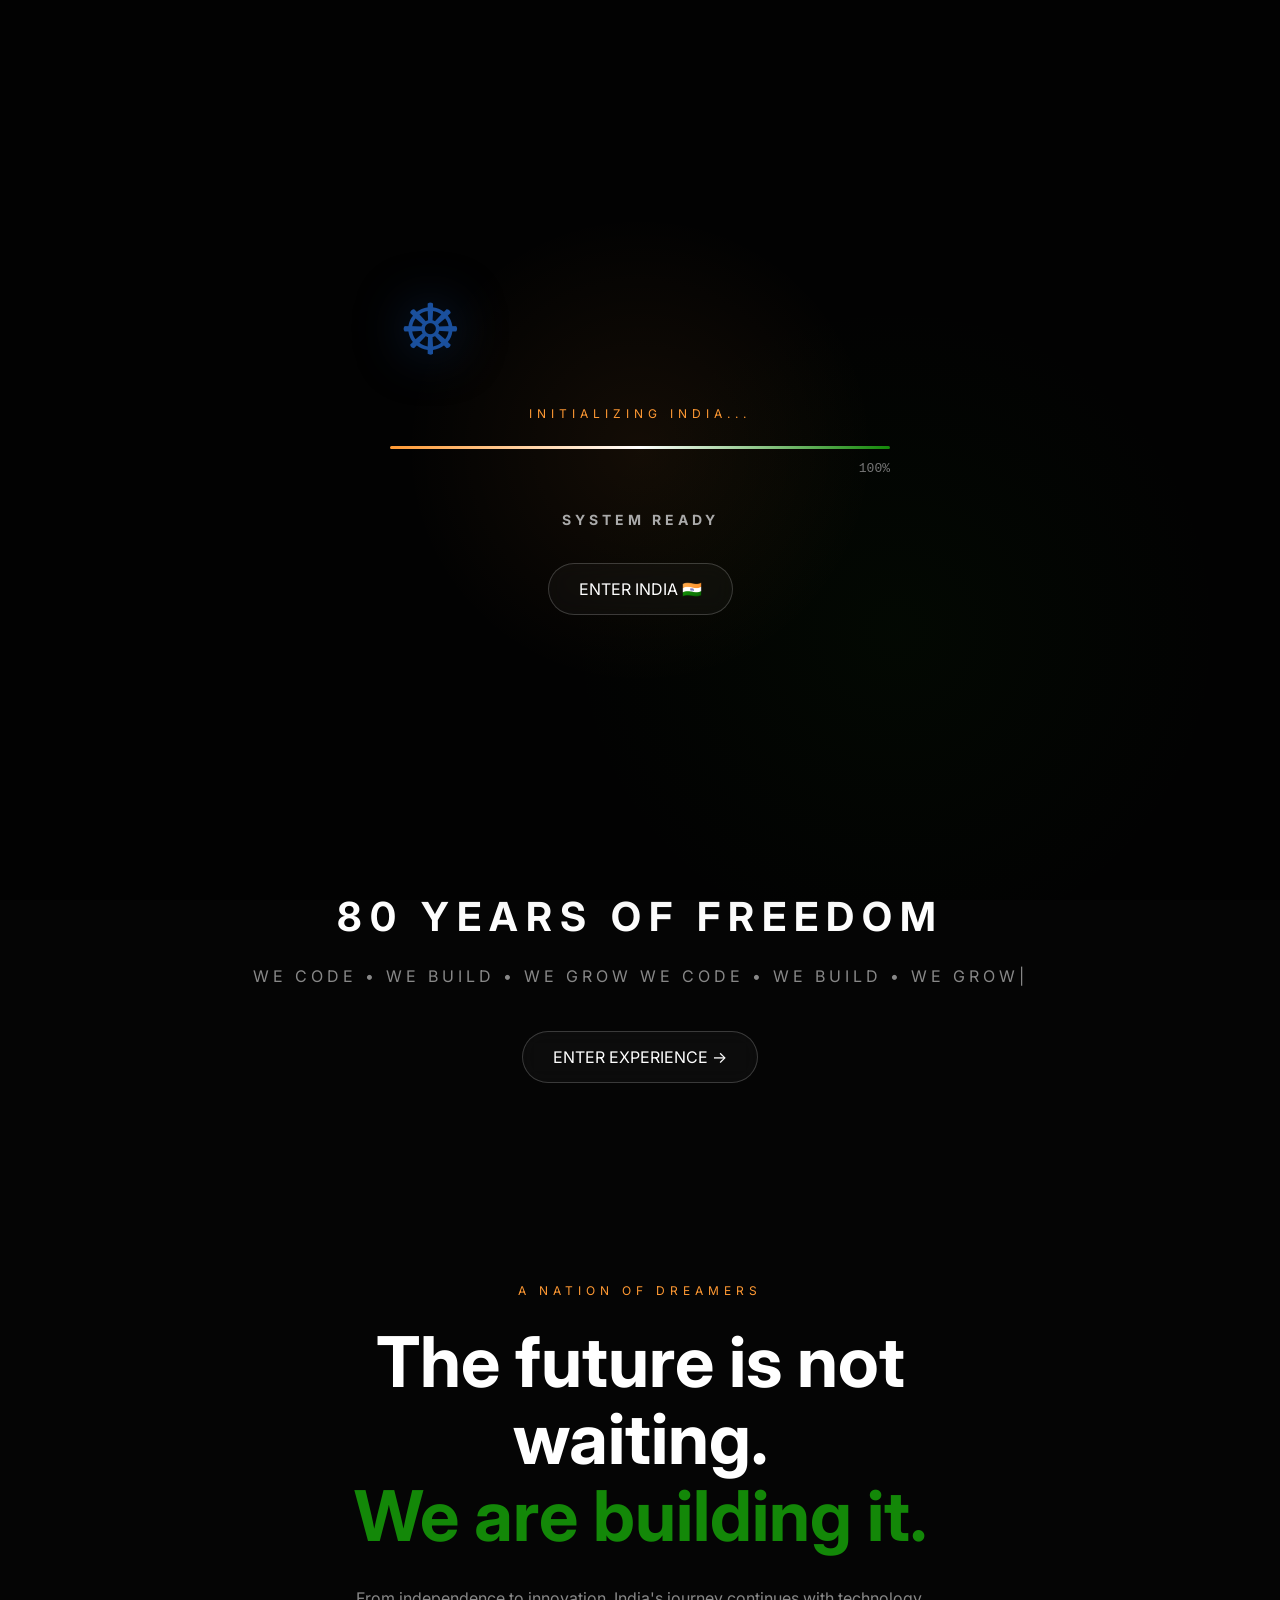
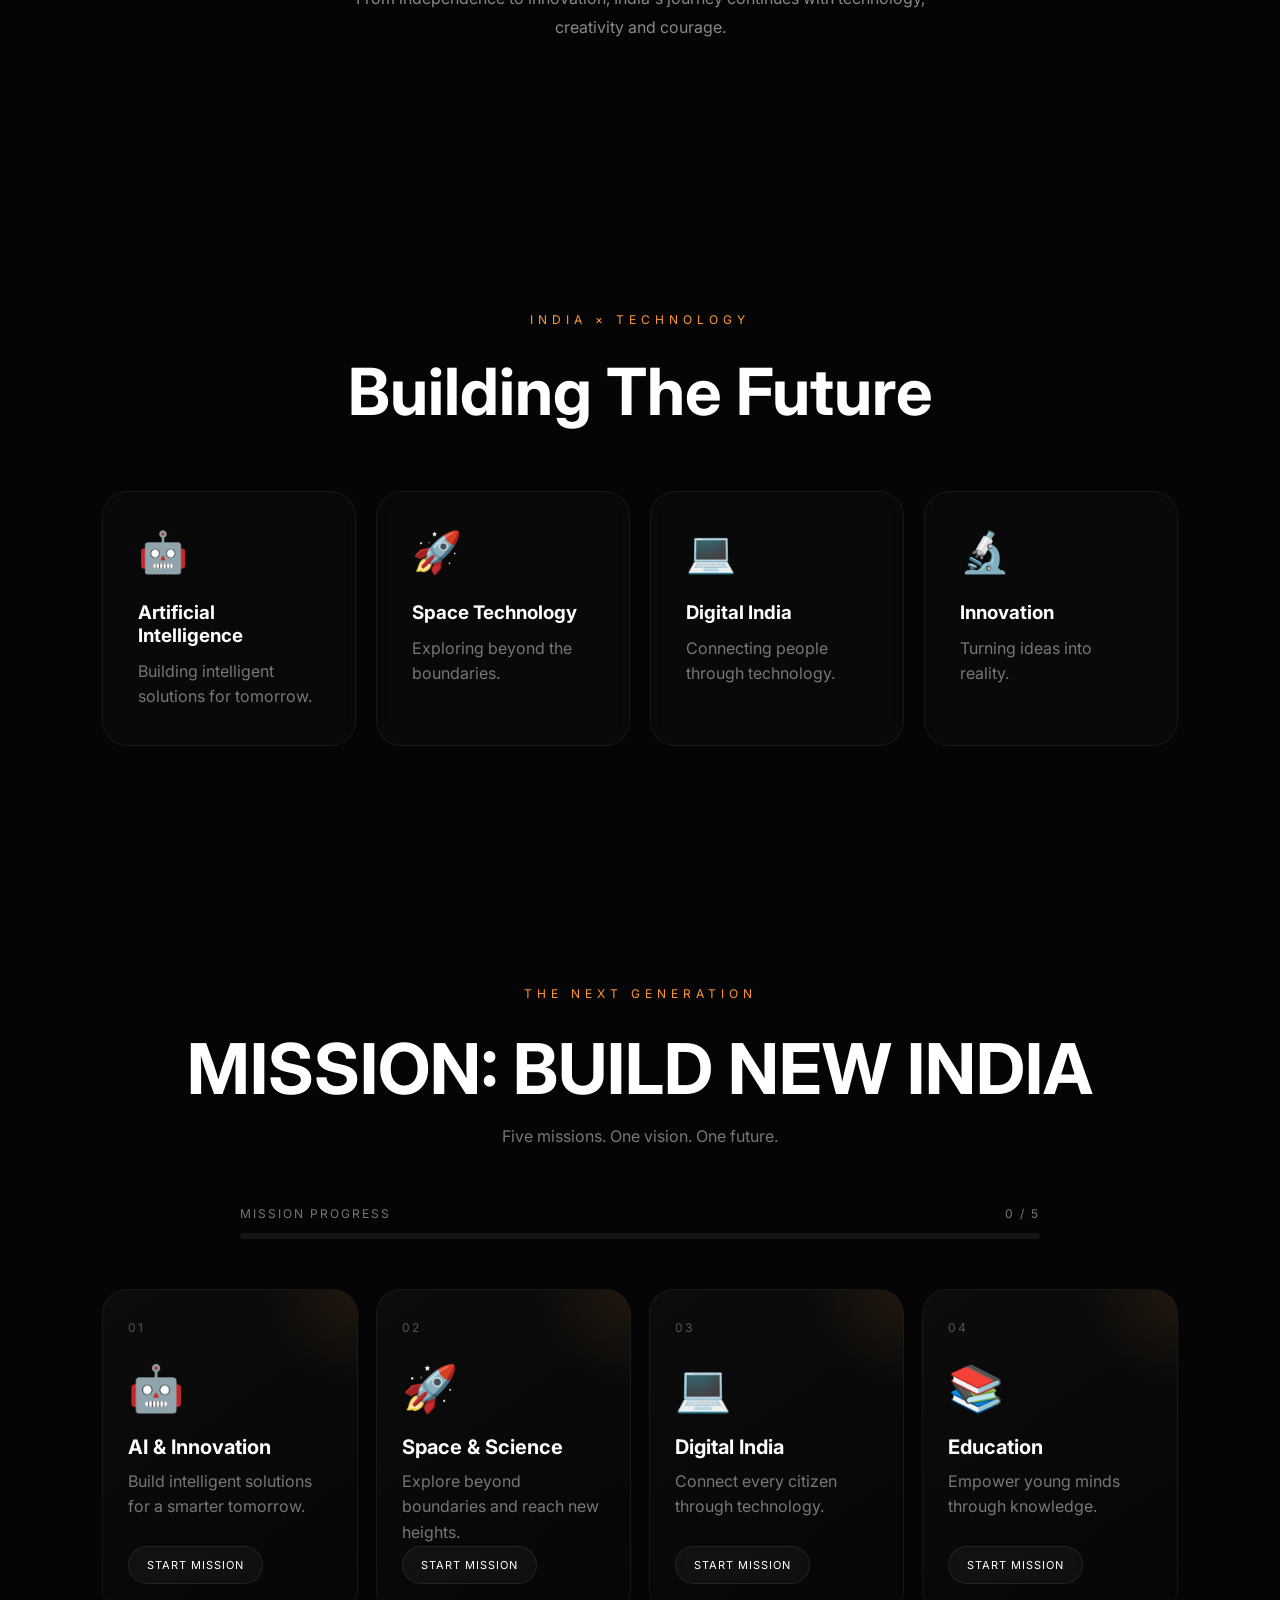
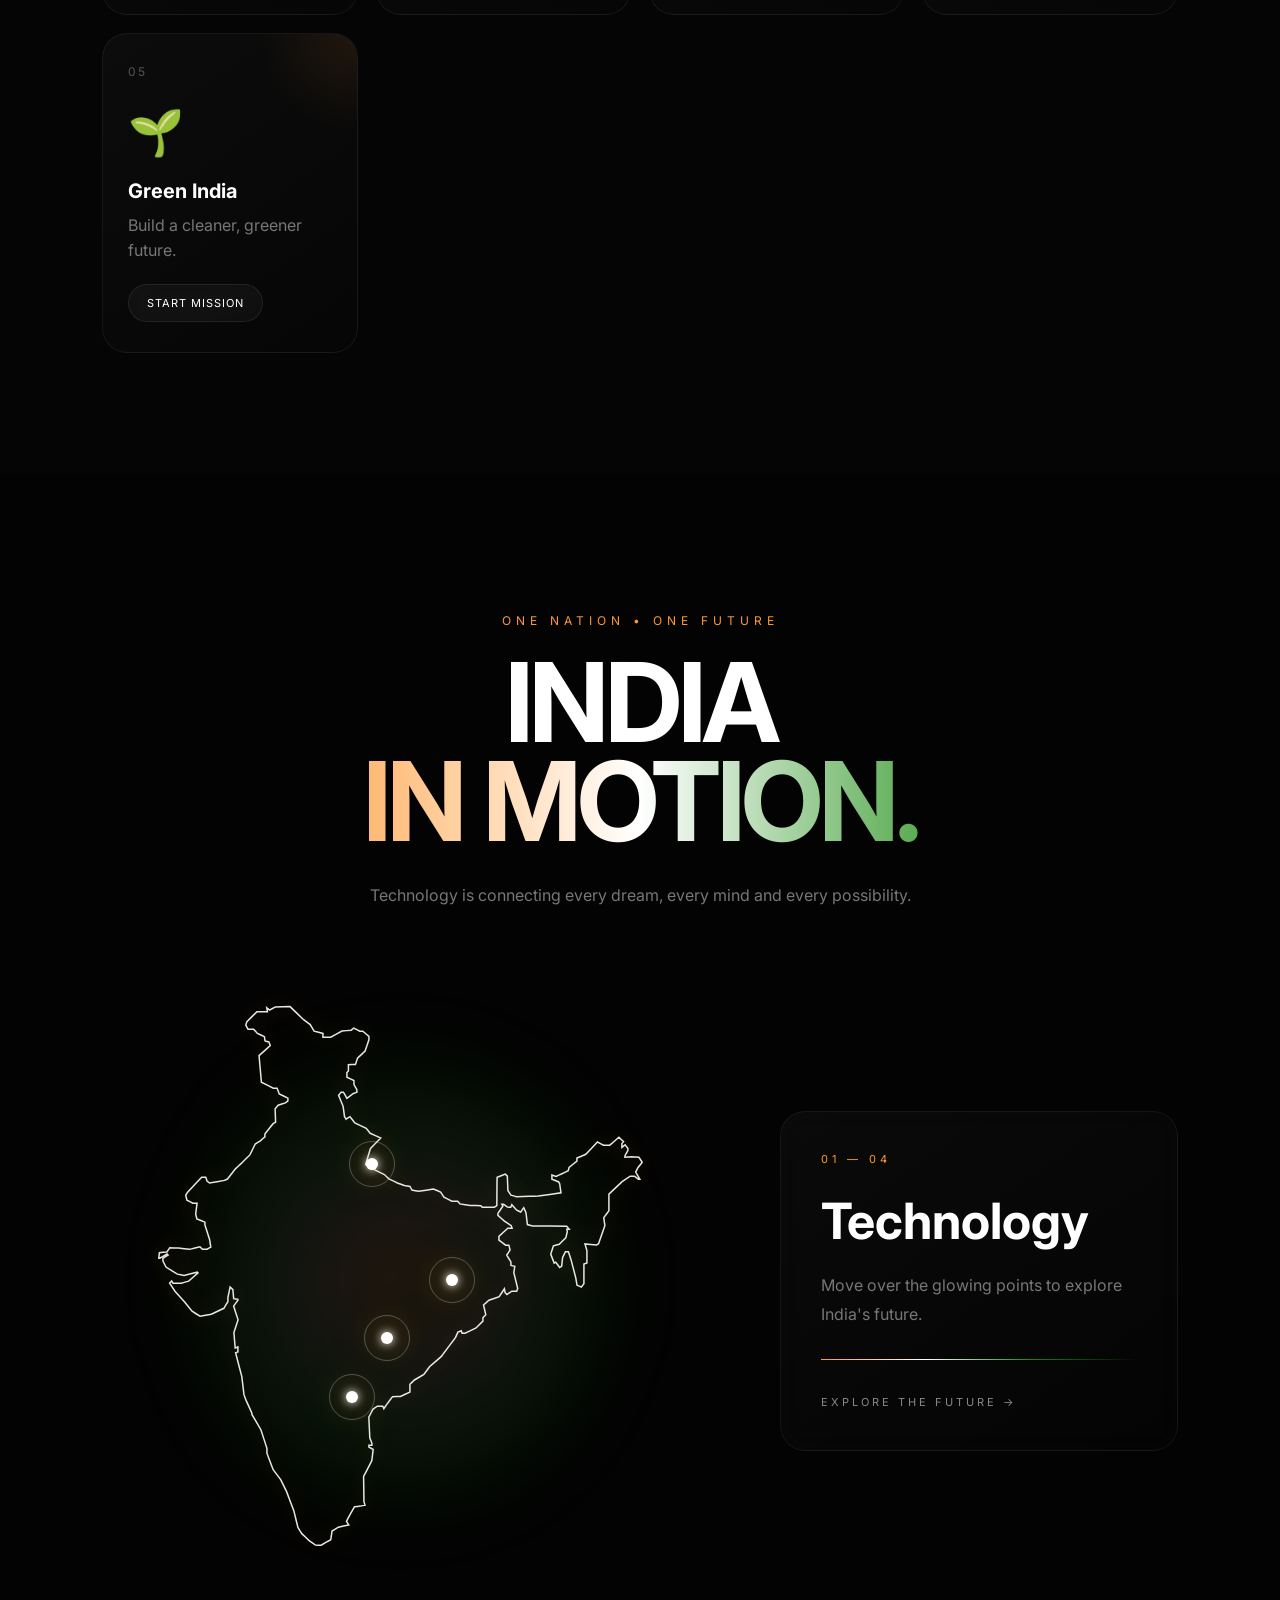
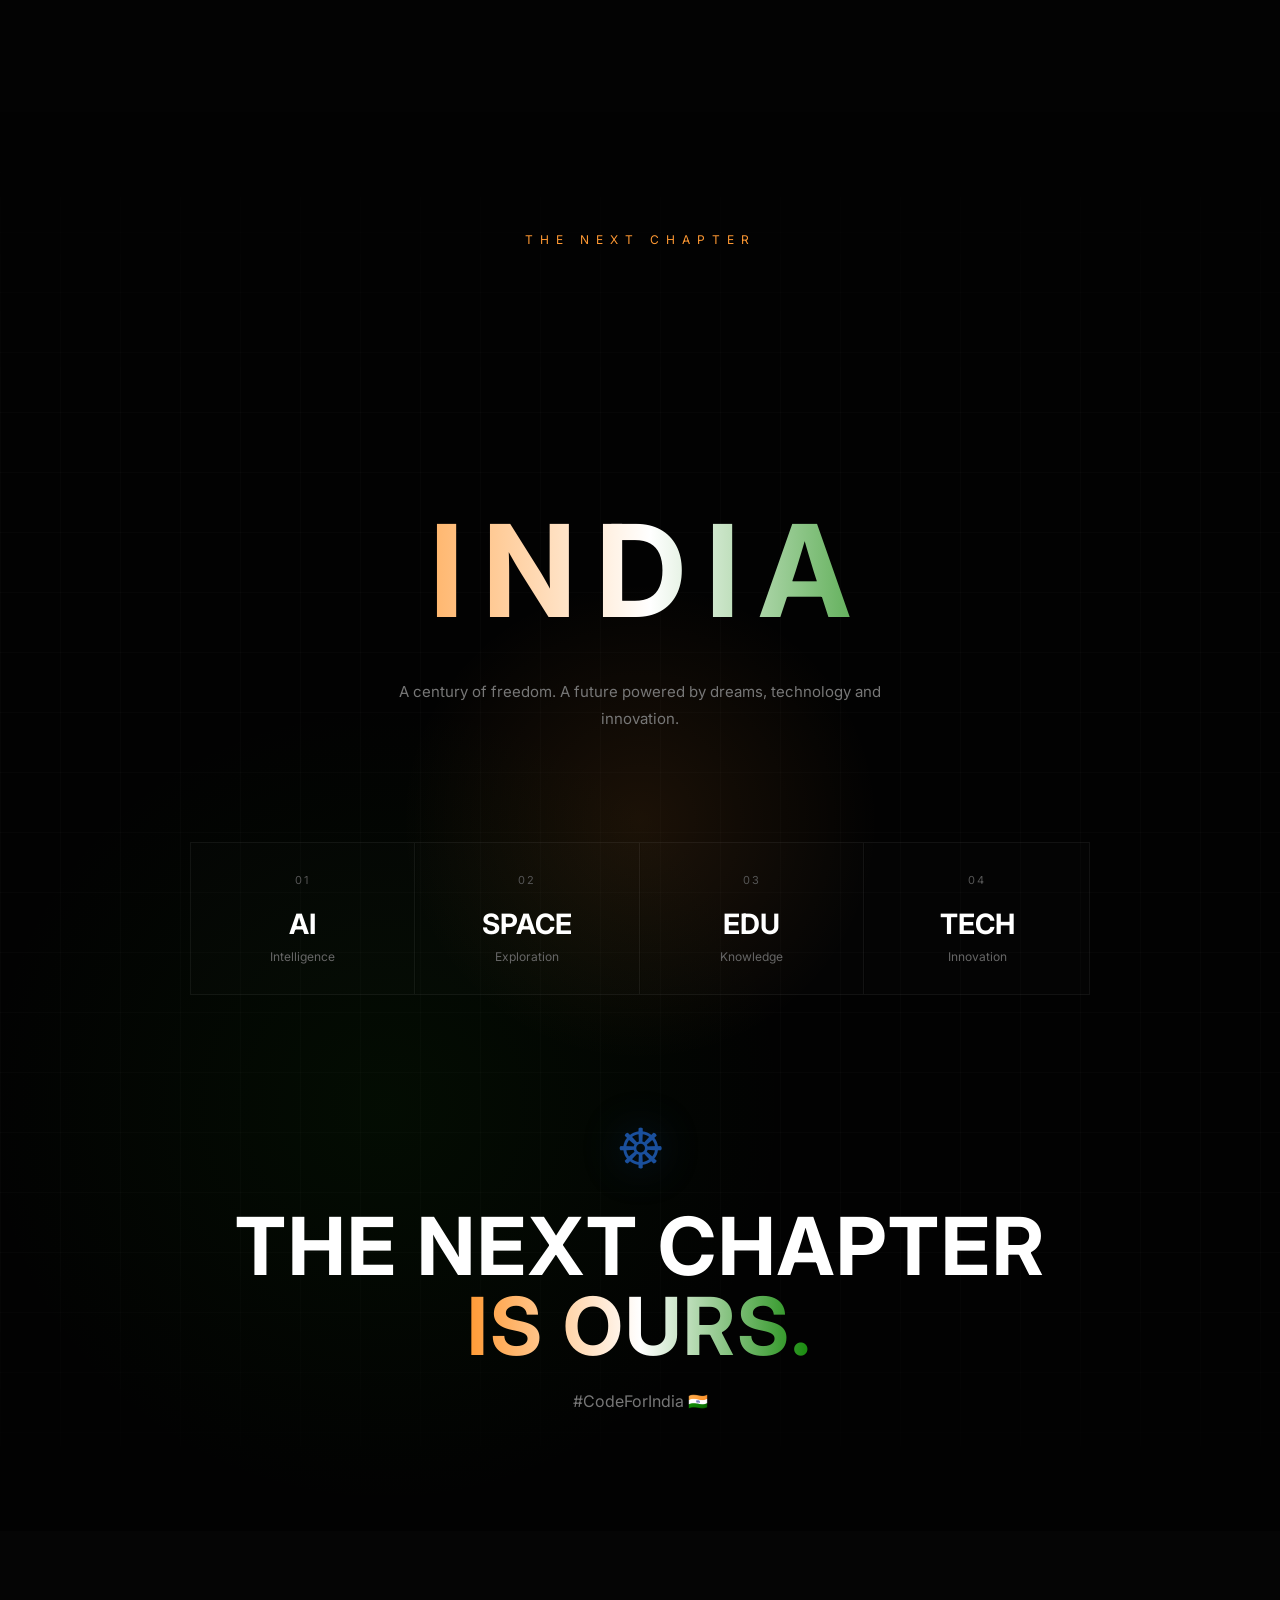
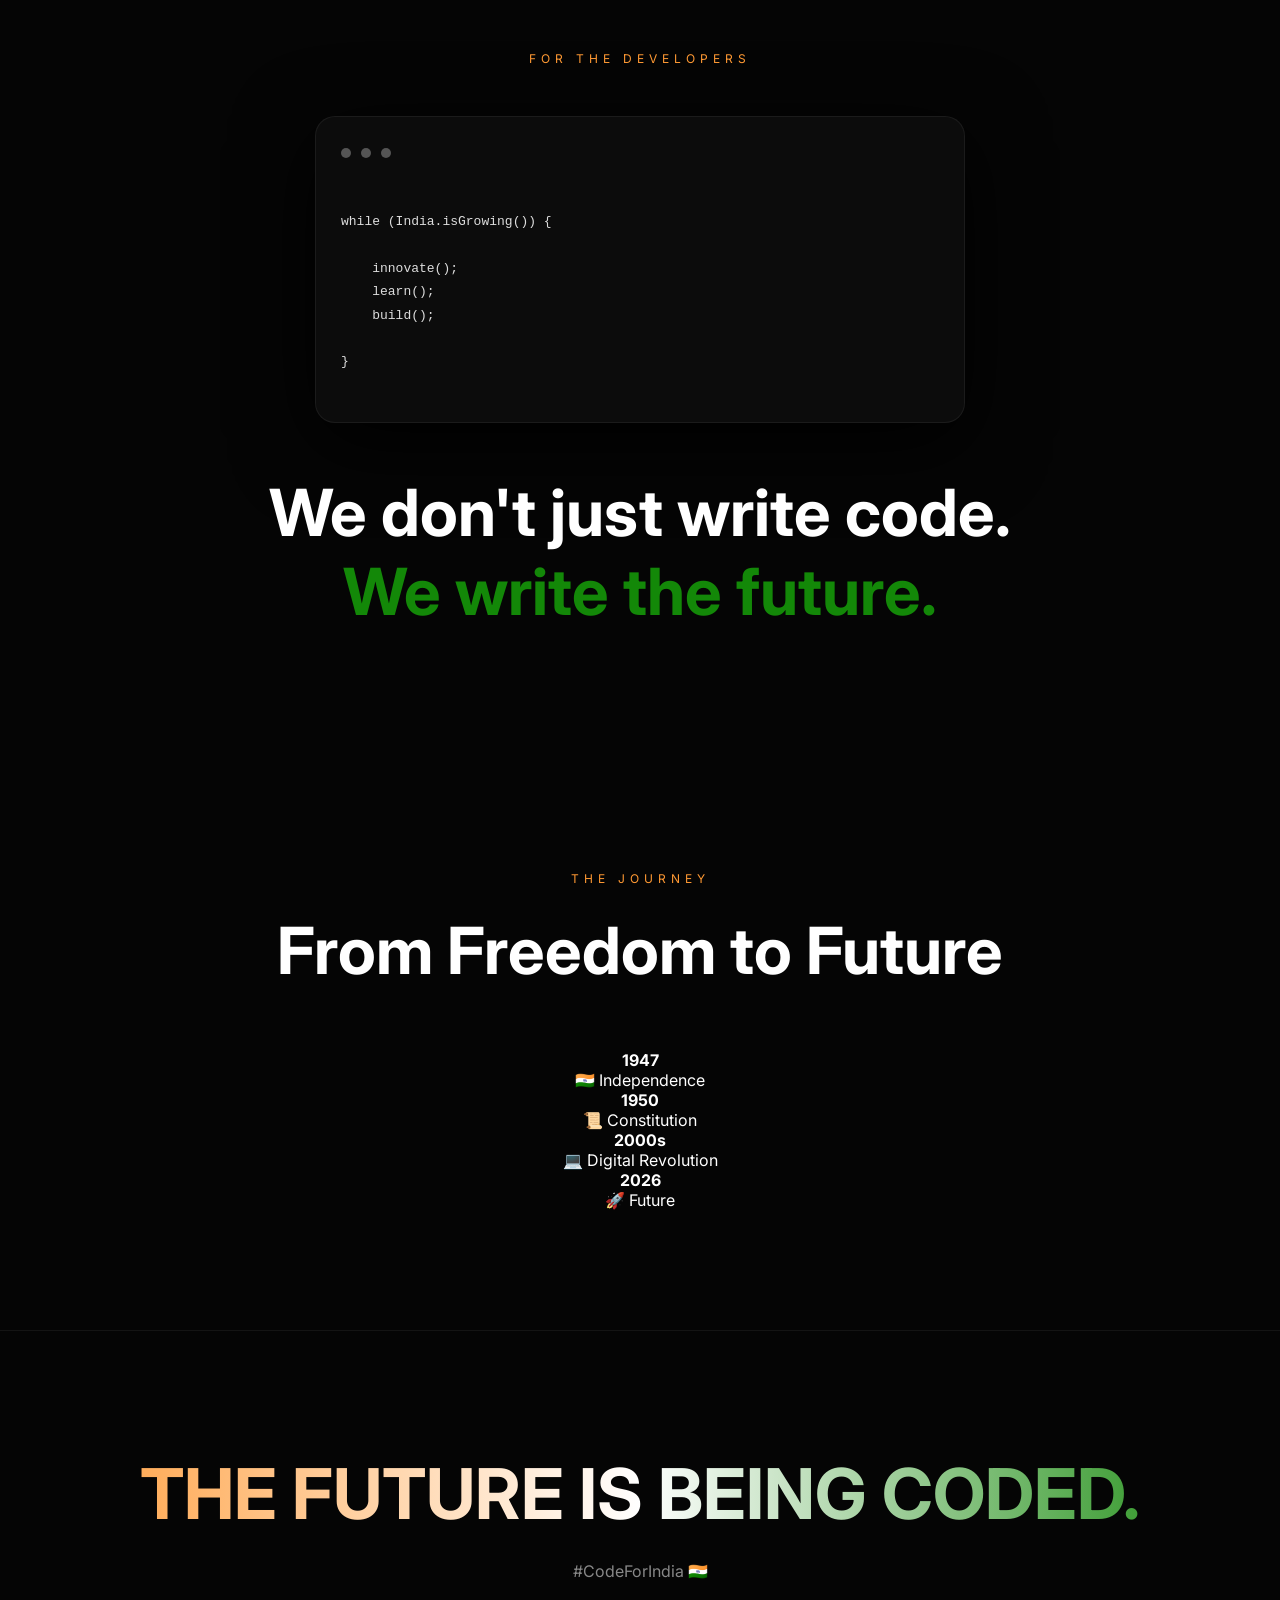
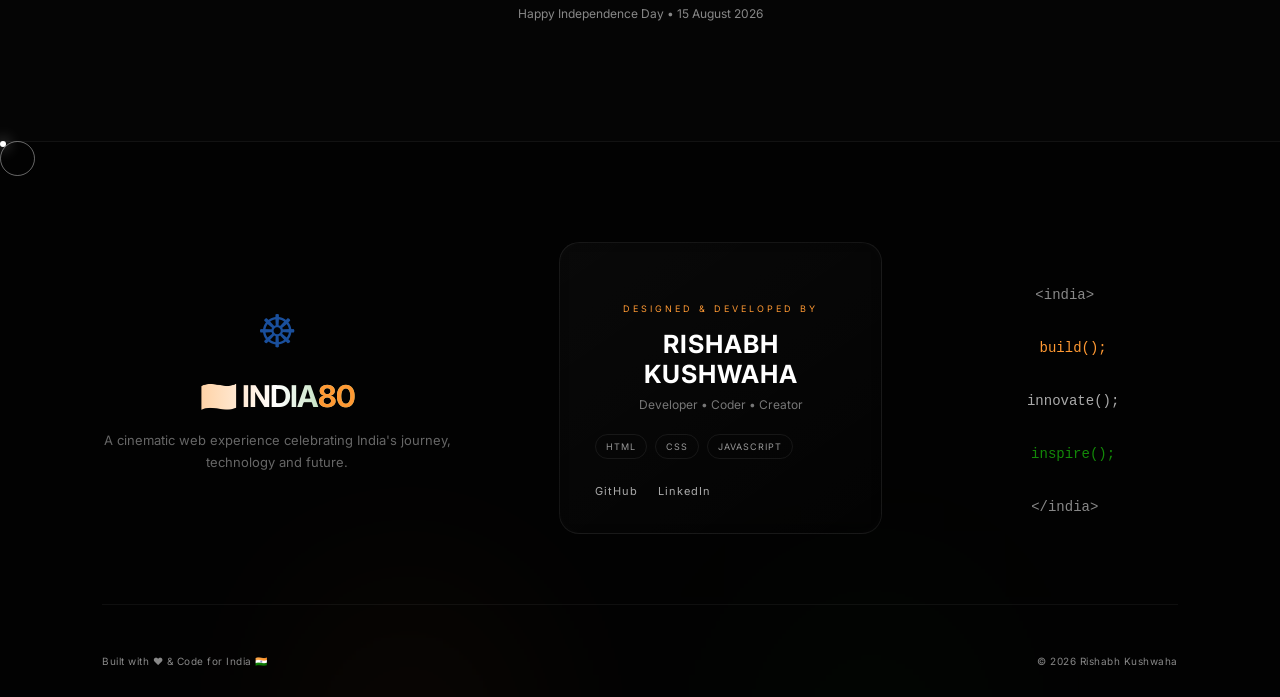
<file: index.html>
<!DOCTYPE html>
<html lang="en">
<head>

    <meta charset="UTF-8">

    <meta
        name="viewport"
        content="width=device-width, initial-scale=1.0"
    >

    <title>
        🇮🇳 IN INDIA 80 — India's Journey to the Future
    </title>


    <!-- SEO -->

    <meta
        name="description"
        content="IN INDIA 80 — An interactive cinematic web experience celebrating India's journey, technology and future."
    >

    <meta
        name="keywords"
        content="India 80 years, Independence Day 2026, India, technology, web development, Rishabh Kushwaha"
    >

    <meta
        name="author"
        content="Rishabh Kushwaha"
    >

    <meta
        name="theme-color"
        content="#050505"
    >


    <!-- SOCIAL PREVIEW -->

    <meta
        property="og:title"
        content="IN INDIA 80 — India's Journey to the Future"
    >

    <meta
        property="og:description"
        content="A cinematic interactive web experience celebrating India's journey, technology and future."
    >

    <meta
        property="og:type"
        content="website"
    >

    <meta
        property="og:site_name"
        content="IN INDIA 80"
    >


    <!-- FAVICON -->

    <link
        rel="icon"
        type="image/png"
        href="favicon.png"
    >

    <link
        rel="apple-touch-icon"
        href="favicon.png"
    >


    <!-- CSS -->

    <link
        rel="stylesheet"
        href="style.css"
    >

</head>

<body>

        <!-- =================================
        CINEMATIC LOADING SCREEN
    ================================= -->

    <div class="loader" id="loader">

        <div class="loader-content">

            <div class="loader-chakra">
                ☸
            </div>

            <p class="loader-label">
                INITIALIZING INDIA...
            </p>

            <div class="loader-bar">

                <div
                    class="loader-progress"
                    id="loaderProgress">
                </div>

            </div>

            <div class="loader-percent">
                <span id="loaderPercent">0</span>%
            </div>

            <h1 id="loaderStatus">
                SYSTEM INITIALIZING
            </h1>

            <button
                id="enterIndia"
                class="enter-india">

                ENTER INDIA 🇮🇳

            </button>

        </div>

    </div>

    <!-- Background particles -->
    <canvas id="particles"></canvas>

    <!-- Navigation -->
    <nav class="navbar">

        <div class="logo">
            🇮🇳 INDIA<span>80</span>
        </div>

        <ul class="nav-links">
            <li>
                <a href="#home"
                    aria-label="Go to Home section">
                    Home
                </a>
            </li>

            <li>
                <a href="#journey"
                    aria-label="Go to Journey section">
                    Journey
                </a>
            </li>

            <li>
                <a href="#technology"
                    aria-label="Go to Technology section">
                    Technology
                </a>
            </li>
        </ul>

        <!-- SOUND BUTTON -->
        <button
            id="soundToggle"
            class="sound-toggle"
            type="button"
            aria-label="Turn background music on"
            aria-pressed="false">
            🔇 SOUND OFF
        </button>

    </nav>


    <!-- HERO SECTION -->
    <section id="home" class="hero">
        <div class="hero-glow"></div>

        <div class="tricolor-orbit">
            <span></span>
            <span></span>
            <span></span>
        </div>

        <p class="date">15 AUGUST 2026</p>

    <!-- COUNTDOWN -->

        <div class="countdown">

            <div class="count-box">
                <strong id="days">00</strong>
                <span>DAYS</span>
            </div>

            <div class="count-box">
                <strong id="hours">00</strong>
                <span>HOURS</span>
            </div>

            <div class="count-box">
                <strong id="minutes">00</strong>
                <span>MINUTES</span>
            </div>

            <div class="count-box">
                <strong id="seconds">00</strong>
                <span>SECONDS</span>
            </div>

        </div>

        <h1>INDIA</h1>

        <!-- PREMIUM INDIAN FLAG -->

    <div class="flag-wrapper">

        <div class="flag">

            <div class="flag-stripe saffron"></div>

            <div class="flag-stripe white">
                <div class="ashoka-wheel">

                    <div class="chakra-center"></div>

                    <span></span>
                    <span></span>
                    <span></span>
                    <span></span>
                    <span></span>
                    <span></span>
                    <span></span>
                    <span></span>
                    <span></span>
                    <span></span>
                    <span></span>
                    <span></span>
                    <span></span>
                    <span></span>
                    <span></span>
                    <span></span>
                    <span></span>
                    <span></span>
                    <span></span>
                    <span></span>
                    <span></span>
                    <span></span>
                    <span></span>
                    <span></span>

                </div>
            </div>

            <div class="flag-stripe green"></div>

        </div>

    </div>

        <h2>80 YEARS OF FREEDOM</h2>

        <p class="tagline" id="typing">
            WE CODE • WE BUILD • WE GROW
        </p>

        <button onclick="celebrate()">
            ENTER EXPERIENCE →
        </button>

    </section>


    <!-- MESSAGE -->
    <section class="message">

        <p class="small-title">A NATION OF DREAMERS</p>

        <h2>
            The future is not waiting.<br>
            <span>We are building it.</span>
        </h2>

        <p>
            From independence to innovation,
            India's journey continues with technology,
            creativity and courage.
        </p>

    </section>


    <!-- TECHNOLOGY -->
    <section id="technology" class="technology">

        <p class="small-title">INDIA × TECHNOLOGY</p>

        <h2>Building The Future</h2>

        <div class="cards">

            <div class="card reveal">
                <div>🤖</div>
                <h3>Artificial Intelligence</h3>
                <p>Building intelligent solutions for tomorrow.</p>
            </div>

            <div class="card reveal">
                <div>🚀</div>
                <h3>Space Technology</h3>
                <p>Exploring beyond the boundaries.</p>
            </div>

            <div class="card reveal">
                <div>💻</div>
                <h3>Digital India</h3>
                <p>Connecting people through technology.</p>
            </div>

            <div class="card reveal">
                <div>🔬</div>
                <h3>Innovation</h3>
                <p>Turning ideas into reality.</p>
            </div>

        </div>

    </section>

        <!-- =========================
        MISSION SECTION
    ========================= -->

    <section class="mission-section" id="mission">

        <p class="small-title">THE NEXT GENERATION</p>

        <h2>MISSION: BUILD NEW INDIA</h2>

        <p class="mission-subtitle">
            Five missions. One vision. One future.
        </p>


        <!-- Progress -->

        <div class="mission-progress">

            <div class="progress-top">
                <span>MISSION PROGRESS</span>
                <span id="progressText">0 / 5</span>
            </div>

            <div class="progress-bar">

                <div
                    class="progress-fill"
                    id="progressFill">
                </div>

            </div>

        </div>


        <!-- Mission Cards -->

        <div class="mission-grid">

            <div
                class="mission-card reveal"
                data-mission="AI">

                <div class="mission-number">01</div>

                <div class="mission-icon">🤖</div>

                <h3>AI & Innovation</h3>

                <p>
                    Build intelligent solutions
                    for a smarter tomorrow.
                </p>

                <button class="mission-btn">
                    START MISSION
                </button>

            </div>


            <div
                class="mission-card reveal"
                data-mission="SPACE">

                <div class="mission-number">02</div>

                <div class="mission-icon">🚀</div>

                <h3>Space & Science</h3>

                <p>
                    Explore beyond boundaries
                    and reach new heights.
                </p>

                <button class="mission-btn">
                    START MISSION
                </button>

            </div>


            <div
                class="mission-card reveal"
                data-mission="DIGITAL">

                <div class="mission-number">03</div>

                <div class="mission-icon">💻</div>

                <h3>Digital India</h3>

                <p>
                    Connect every citizen
                    through technology.
                </p>

                <button class="mission-btn">
                    START MISSION
                </button>

            </div>


            <div
                class="mission-card reveal"
                data-mission="EDUCATION">

                <div class="mission-number">04</div>

                <div class="mission-icon">📚</div>

                <h3>Education</h3>

                <p>
                    Empower young minds
                    through knowledge.
                </p>

                <button class="mission-btn">
                    START MISSION
                </button>

            </div>


            <div
                class="mission-card reveal"
                data-mission="GREEN">

                <div class="mission-number">05</div>

                <div class="mission-icon">🌱</div>

                <h3>Green India</h3>

                <p>
                    Build a cleaner,
                    greener future.
                </p>

                <button class="mission-btn">
                    START MISSION
                </button>

            </div>

        </div>

    </section>

        <!-- =================================
        INTERACTIVE INDIA
    ================================= -->

    <section class="india-section" id="india">

        <div class="india-heading reveal">

            <p class="small-title">
                ONE NATION • ONE FUTURE
            </p>

            <h2>
                INDIA
                <span>IN MOTION.</span>
            </h2>

            <p>
                Technology is connecting every
                dream, every mind and every possibility.
            </p>

        </div>


        <div class="india-experience">


            <!-- INDIA MAP -->

            <div class="india-map-container">

                <div class="map-glow"></div>

                <img
                    src="India.svg"
                    alt="Outline map of India"
                    class="india-map"
                    id="indiaMap"
                    alt="India"
                >


                <!-- TECH NODES -->

                <div
                    class="tech-node node-1"
                    data-title="AI & Innovation"
                    data-text="Building intelligent solutions for tomorrow."
                >
                    <span></span>
                </div>


                <div
                    class="tech-node node-2"
                    data-title="Space Technology"
                    data-text="Exploring beyond boundaries."
                >
                    <span></span>
                </div>


                <div
                    class="tech-node node-3"
                    data-title="Digital India"
                    data-text="Connecting people through technology."
                >
                    <span></span>
                </div>


                <div
                    class="tech-node node-4"
                    data-title="Education"
                    data-text="Empowering the next generation."
                >
                    <span></span>
                </div>

            </div>


            <!-- INFORMATION PANEL -->

            <div class="india-info">

                <p class="info-number">
                    01 — 04
                </p>

                <h3 id="indiaInfoTitle">
                    Technology
                </h3>

                <p id="indiaInfoText">
                    Move over the glowing points
                    to explore India's future.
                </p>

                <div class="info-line"></div>

                <span>
                    EXPLORE THE FUTURE →
                </span>

            </div>

        </div>

    </section>

        <!-- =================================
        INDIA 2047 SECTION
    ================================= -->

    <section class="future-section" id="future">

        <div class="future-bg"></div>

        <div class="future-content reveal">

            <p class="future-label">
                THE NEXT CHAPTER
            </p>

            <div class="future-year">
                2047
            </div>

            <h2>
                INDIA
            </h2>

            <p class="future-description">
                A century of freedom.
                A future powered by dreams,
                technology and innovation.
            </p>

        </div>


        <!-- FUTURE STATS -->

        <div class="future-stats">

            <div class="future-stat reveal">

                <span>01</span>

                <strong>AI</strong>

                <p>
                    Intelligence
                </p>

            </div>


            <div class="future-stat reveal">

                <span>02</span>

                <strong>SPACE</strong>

                <p>
                    Exploration
                </p>

            </div>


            <div class="future-stat reveal">

                <span>03</span>

                <strong>EDU</strong>

                <p>
                    Knowledge
                </p>

            </div>


            <div class="future-stat reveal">

                <span>04</span>

                <strong>TECH</strong>

                <p>
                    Innovation
                </p>

            </div>

        </div>


        <!-- FINAL MESSAGE -->

        <div class="future-message reveal">

            <div class="mini-chakra">
                ☸
            </div>

            <h3>
                THE NEXT CHAPTER
                <br>
                <span>IS OURS.</span>
            </h3>

            <p>
                #CodeForIndia 🇮🇳
            </p>

        </div>

    </section>


    <!-- =========================
        FINAL REVEAL
    ========================= -->

    <div
        class="final-reveal"
        id="finalReveal">

        <div class="reveal-content">

            <div class="reveal-chakra">☸</div>

            <p>MISSION COMPLETE</p>

            <h1>INDIA 2047</h1>

            <h2>THE FUTURE IS BEING CODED.</h2>

            <span>#CodeForIndia 🇮🇳</span>

            <button onclick="closeReveal()">
                CONTINUE →
            </button>

        </div>

    </div>


    <!-- CODER SECTION -->
    <section class="coder reveal">

        <p class="small-title">FOR THE DEVELOPERS</p>

        <div class="code-box">

            <div class="dots">
                <span></span>
                <span></span>
                <span></span>
            </div>

            <pre><code>
while (India.isGrowing()) {

    innovate();
    learn();
    build();

}
            </code></pre>

        </div>

        <h2>
            We don't just write code.<br>
            <span>We write the future.</span>
        </h2>

    </section>


    <!-- TIMELINE -->
    <section id="journey" class="journey">

        <p class="small-title">THE JOURNEY</p>

        <h2>From Freedom to Future</h2>

        <div class="timeline-item reveal">

            <div>
                <strong>1947</strong>
                <p>🇮🇳 Independence</p>
            </div>

            <div>
                <strong>1950</strong>
                <p>📜 Constitution</p>
            </div>

            <div>
                <strong>2000s</strong>
                <p>💻 Digital Revolution</p>
            </div>

            <div>
                <strong>2026</strong>
                <p>🚀 Future</p>
            </div>

        </div>

    </section>


    <!-- FOOTER -->
    <footer>

        <h2>THE FUTURE IS BEING CODED.</h2>

        <p>#CodeForIndia 🇮🇳</p>

        <p class="copyright">
            Happy Independence Day • 15 August 2026
        </p>

    </footer>

    <!-- CUSTOM CURSOR -->

    <div class="cursor-dot"></div>
    <div class="cursor-ring"></div>
    
    <audio
        id="bgMusic"
        src="music.mp3"
        loop>
    </audio>
    
    <!-- =================================
     DEVELOPER FOOTER
================================= -->

<footer class="developer-footer">

    <div class="footer-glow"></div>

    <div class="footer-content">

        <!-- BRAND -->

        <div class="footer-brand reveal">

            <div class="footer-chakra">
                ☸
            </div>

            <h2>
                🇮🇳 INDIA<span>80</span>
            </h2>

            <p>
                A cinematic web experience
                celebrating India's journey,
                technology and future.
            </p>

        </div>


        <!-- DEVELOPER -->

        <div class="developer-card reveal">

            <p class="developer-label">
                DESIGNED & DEVELOPED BY
            </p>

            <h3>
                RISHABH KUSHWAHA
            </h3>

            <p class="developer-role">
                Developer • Coder • Creator
            </p>

            <div class="developer-tech">

                <span>HTML</span>
                <span>CSS</span>
                <span>JAVASCRIPT</span>

            </div>

            <div class="developer-links">

                <a
                    href="https://github.com/rbkush101-a11y"
                    target="_blank"
                    rel="noopener noreferrer">
                    GitHub
                </a>

                <a
                    href="https://www.linkedin.com/in/rishabh-kushwaha10"
                    target="_blank"
                    rel="noopener noreferrer">
                    LinkedIn
                </a>

            </div>

        </div>


        <!-- CODE -->

        <div class="footer-code reveal">

            <p>
                &lt;india&gt;
            </p>

            <p>
                &nbsp;&nbsp;build();
            </p>

            <p>
                &nbsp;&nbsp;innovate();
            </p>

            <p>
                &nbsp;&nbsp;inspire();
            </p>

            <p>
                &lt;/india&gt;
            </p>

        </div>

    </div>


    <!-- BOTTOM -->

    <div class="footer-bottom">

        <p>
            Built with ❤️ & Code for India 🇮🇳
        </p>

        <p>
            © 2026 Rishabh Kushwaha
        </p>

    </div>

</footer>


    <script src="script.js"></script>

</body>
</html>
</file>
<file: style.css>
@import url('https://fonts.googleapis.com/css2?family=Inter:wght@400;500;600;700;800&display=swap');

* {
    margin: 0;
    padding: 0;
    box-sizing: border-box;
}

html {
    scroll-behavior: smooth;
}

body {
    background: #050505;
    color: white;
    font-family: 'Inter', sans-serif;
    overflow-x: hidden;
}

#particles {
    position: fixed;
    inset: 0;
    width: 100%;
    height: 100%;
    z-index: -1;
}


/* =================================
   NAVIGATION
================================= */

nav {
    position: fixed;
    top: 0;
    left: 0;
    width: 100%;

    display: flex;
    justify-content: space-between;
    align-items: center;

    padding: 25px 7%;

    backdrop-filter: blur(15px);

    z-index: 100;
}

.navbar {
    position: fixed;

    top: 0;
    left: 0;

    width: 100%;
    height: 70px;

    display: flex;
    align-items: center;

    padding: 0 35px;

    box-sizing: border-box;

    background: rgba(0, 0, 0, 0.82);

    backdrop-filter: blur(12px);

    border-bottom: 1px solid rgba(255, 255, 255, 0.08);

    z-index: 9999;

    min-height: 70px;
}


/* =================================
   LOGO
================================= */

.logo {
    font-size: 20px;

    font-weight: 800;

    letter-spacing: -1px;

    white-space: nowrap;
}

.logo span {
    color: #ff9933;
}


/* =================================
   NAVIGATION LINKS
================================= */

.nav-links {
    list-style: none;

    padding: 0;
    margin: 0;

    margin-left: auto;
    margin-right: 20px;

    display: flex;

    align-items: center;

    gap: 30px;
}

.nav-links li {
    list-style: none;

    padding: 0;
    margin: 0;
}

.nav-links a {
    text-decoration: none;

    color: #aaa;

    font-size: 14px;

    letter-spacing: 0.5px;

    transition: 0.3s;
}

.nav-links a:hover {
    color: white;
}


/* =================================
   HERO
================================= */

.hero {
    min-height: 100vh;

    display: flex;
    flex-direction: column;
    align-items: center;
    justify-content: center;

    text-align: center;

    padding: 150px 20px 80px;

    box-sizing: border-box;

    position: relative;
    overflow: hidden;
}

.date {
    color: #ff9933;

    letter-spacing: 5px;

    font-size: 13px;

    margin-bottom: 25px;
}

.hero h1 {
    font-size: clamp(80px, 18vw, 220px);

    line-height: 0.8;

    background: linear-gradient(
        90deg,
        #ff9933,
        white,
        #138808
    );

    -webkit-background-clip: text;

    background-clip: text;

    color: transparent;

    letter-spacing: -10px;
}

.chakra {
    font-size: 55px;

    margin: 35px;

    animation: rotate 12s linear infinite;

    color: #1b4fa3;
}

@keyframes rotate {
    from {
        transform: rotate(0deg);
    }

    to {
        transform: rotate(360deg);
    }
}

.hero h2 {
    font-size: clamp(20px, 4vw, 40px);

    letter-spacing: 8px;
}

.tagline {
    margin-top: 25px;

    color: #888;

    letter-spacing: 4px;
}

button {
    margin-top: 45px;

    padding: 15px 30px;

    border: 1px solid #ffffff30;

    border-radius: 50px;

    background: #ffffff08;

    color: white;

    cursor: pointer;

    backdrop-filter: blur(10px);

    transition: 0.3s;
}

button:hover {
    transform: translateY(-5px);

    background: #ffffff15;
}


/* =================================
   HERO GLOW
================================= */

.hero-glow {
    position: absolute;

    width: 500px;

    height: 500px;

    border-radius: 50%;

    background:
        radial-gradient(
            circle,
            rgba(255, 153, 51, 0.15),
            transparent 65%
        );

    filter: blur(30px);

    pointer-events: none;

    transition: 0.15s;
}


/* =================================
   TRICOLOR ORBIT
================================= */

.tricolor-orbit {
    position: absolute;

    width: 420px;

    height: 420px;

    border-radius: 50%;

    border: 1px solid rgba(255, 255, 255, 0.05);

    animation: orbit 15s linear infinite;

    pointer-events: none;
}

.tricolor-orbit span {
    position: absolute;

    width: 12px;

    height: 12px;

    border-radius: 50%;

    box-shadow: 0 0 25px currentColor;
}

.tricolor-orbit span:nth-child(1) {
    top: 10%;
    left: 50%;

    background: #ff9933;

    color: #ff9933;
}

.tricolor-orbit span:nth-child(2) {
    bottom: 15%;
    left: 20%;

    background: white;

    color: white;
}

.tricolor-orbit span:nth-child(3) {
    bottom: 10%;
    right: 20%;

    background: #138808;

    color: #138808;
}

@keyframes orbit {
    from {
        transform: rotate(0deg);
    }

    to {
        transform: rotate(360deg);
    }
}


/* =================================
   TYPING CURSOR
================================= */

#typing::after {
    content: "|";

    animation: blink 0.7s infinite;
}

@keyframes blink {
    50% {
        opacity: 0;
    }
}


/* =================================
   GENERAL SECTIONS
================================= */

section {
    padding: 120px 8%;
}

.message {
    max-width: 900px;

    margin: auto;

    text-align: center;
}

.small-title {
    color: #ff9933;

    letter-spacing: 5px;

    font-size: 12px;

    margin-bottom: 25px;
}

.message h2 {
    font-size: clamp(35px, 6vw, 70px);

    line-height: 1.1;
}

.message h2 span,
.coder h2 span {
    color: #138808;
}

.message > p:last-child {
    color: #888;

    max-width: 600px;

    margin: 30px auto;

    line-height: 1.8;
}


/* =================================
   TECHNOLOGY
================================= */

.technology {
    text-align: center;
}

.technology h2,
.journey h2 {
    font-size: clamp(35px, 6vw, 65px);

    margin-bottom: 60px;
}

.cards {
    display: grid;

    grid-template-columns:
        repeat(auto-fit, minmax(220px, 1fr));

    gap: 20px;

    max-width: 1100px;

    margin: auto;
}

.card {
    padding: 35px;

    text-align: left;

    border: 1px solid #ffffff10;

    border-radius: 25px;

    background: #ffffff05;

    transition: 0.4s;

    backdrop-filter: blur(10px);
}

.card:hover {
    transform: translateY(-10px);

    border-color: #ff993350;

    box-shadow:
        0 20px 60px #ff993315;
}

.card div {
    font-size: 40px;

    margin-bottom: 25px;
}

.card h3 {
    margin-bottom: 12px;
}

.card p {
    color: #777;

    line-height: 1.6;
}


/* =================================
   CODER
================================= */

.coder {
    text-align: center;
}

.code-box {
    max-width: 650px;

    margin: 50px auto;

    padding: 25px;

    text-align: left;

    border-radius: 20px;

    background: #0c0c0c;

    border: 1px solid #ffffff10;

    box-shadow: 0 20px 80px #000;
}

.dots span {
    display: inline-block;

    width: 10px;

    height: 10px;

    border-radius: 50%;

    background: #555;

    margin-right: 6px;
}

pre {
    margin-top: 25px;

    color: #ddd;

    font-family: monospace;

    line-height: 1.8;
}

.coder h2 {
    font-size: clamp(35px, 6vw, 65px);
}


/* =================================
   TIMELINE
================================= */

.journey {
    text-align: center;
}

.timeline {
    max-width: 900px;

    margin: auto;

    display: grid;

    grid-template-columns:
        repeat(auto-fit, minmax(180px, 1fr));

    gap: 20px;

    position: relative;
}

.timeline div {
    padding: 30px;

    border-top: 1px solid #ffffff20;
}

.timeline strong {
    font-size: 28px;
}

.timeline p {
    color: #888;

    margin-top: 10px;
}

.timeline::before {
    content: "";

    position: absolute;

    left: 0;

    right: 0;

    top: 0;

    height: 1px;

    background:
        linear-gradient(
            90deg,
            transparent,
            #ff9933,
            white,
            #138808,
            transparent
        );

    transform: scaleX(0);

    transform-origin: left;

    transition: transform 1.8s ease;
}

.timeline.show::before {
    transform: scaleX(1);
}


/* =================================
   FOOTER
================================= */

footer {
    padding: 120px 20px;

    text-align: center;

    border-top: 1px solid #ffffff10;
}

footer h2 {
    font-size: clamp(30px, 6vw, 70px);

    background:
        linear-gradient(
            90deg,
            #ff9933,
            white,
            #138808
        );

    -webkit-background-clip: text;

    background-clip: text;

    color: transparent;
}

footer p {
    margin-top: 25px;

    color: #888;
}

footer .copyright {
    font-size: 12px;
}


/* =================================
   FIREWORK
================================= */

.firework {
    position: fixed;

    width: 5px;

    height: 5px;

    border-radius: 50%;

    pointer-events: none;

    z-index: 9999;

    animation: explode 1s ease-out forwards;
}

@keyframes explode {
    from {
        transform:
            translate(0, 0)
            scale(1);

        opacity: 1;
    }

    to {
        transform:
            translate(
                var(--x),
                var(--y)
            )
            scale(0);

        opacity: 0;
    }
}


/* =================================
   MISSION SECTION
================================= */

.mission-section {
    text-align: center;

    position: relative;
}

.mission-section h2 {
    font-size: clamp(35px, 6vw, 70px);
}

.mission-subtitle {
    color: #777;

    margin-top: 15px;
}


/* =================================
   MISSION PROGRESS
================================= */

.mission-progress {
    max-width: 800px;

    margin: 60px auto 50px;
}

.progress-top {
    display: flex;

    justify-content: space-between;

    color: #777;

    font-size: 12px;

    letter-spacing: 2px;

    margin-bottom: 12px;
}

.progress-bar {
    height: 6px;

    background: #ffffff10;

    border-radius: 20px;

    overflow: hidden;
}

.progress-fill {
    width: 0%;

    height: 100%;

    background:
        linear-gradient(
            90deg,
            #ff9933,
            white,
            #138808
        );

    transition:
        width 1s cubic-bezier(.2, .8, .2, 1);

    box-shadow:
        0 0 20px #ff993355;
}


/* =================================
   MISSION GRID
================================= */

.mission-grid {
    max-width: 1200px;

    margin: auto;

    display: grid;

    grid-template-columns:
        repeat(auto-fit, minmax(210px, 1fr));

    gap: 18px;
}

.mission-card {
    position: relative;

    padding: 30px 25px;

    min-height: 320px;

    display: flex;

    flex-direction: column;

    align-items: flex-start;

    text-align: left;

    background:
        linear-gradient(
            145deg,
            #ffffff08,
            #ffffff02
        );

    border: 1px solid #ffffff10;

    border-radius: 25px;

    overflow: hidden;

    transition:
        transform 0.5s,
        border-color 0.5s,
        box-shadow 0.5s;
}

.mission-card::before {
    content: "";

    position: absolute;

    width: 200px;

    height: 200px;

    background:
        radial-gradient(
            circle,
            #ff993318,
            transparent 70%
        );

    top: -100px;

    right: -100px;

    transition: 0.5s;
}

.mission-card:hover {
    transform:
        translateY(-12px)
        scale(1.02);

    border-color: #ff993355;

    box-shadow:
        0 25px 70px #000;
}

.mission-card:hover::before {
    transform: scale(2);
}

.mission-number {
    font-size: 12px;

    color: #555;

    letter-spacing: 2px;
}

.mission-icon {
    font-size: 45px;

    margin-top: 25px;

    transition: 0.5s;
}

.mission-card:hover .mission-icon {
    transform:
        scale(1.2)
        rotate(-5deg);
}

.mission-card h3 {
    margin-top: 20px;

    font-size: 20px;
}

.mission-card p {
    color: #777;

    line-height: 1.6;

    margin-top: 10px;
}

.mission-btn {
    margin-top: auto;

    padding: 11px 18px;

    font-size: 11px;

    letter-spacing: 1px;

    border-radius: 30px;

    background: #ffffff08;

    border: 1px solid #ffffff15;

    color: white;

    cursor: pointer;

    transition: 0.3s;
}

.mission-btn:hover {
    background: #ffffff15;

    transform: translateY(-2px);
}

.mission-card.completed {
    border-color: #13880888;

    background:
        linear-gradient(
            145deg,
            #13880812,
            #ffffff04
        );
}

.mission-card.completed .mission-btn {
    background: #13880820;

    border-color: #13880866;

    color: #9cff9c;
}

.mission-card.completed .mission-icon {
    filter:
        drop-shadow(
            0 0 15px #138808
        );
}


/* =================================
   FINAL REVEAL
================================= */

.final-reveal {
    position: fixed;

    inset: 0;

    z-index: 10000;

    display: flex;

    align-items: center;

    justify-content: center;

    text-align: center;

    background:
        radial-gradient(
            circle at center,
            #ffffff10,
            #030303 65%
        );

    backdrop-filter: blur(20px);

    opacity: 0;

    visibility: hidden;

    transition:
        opacity 0.8s,
        visibility 0.8s;
}

.final-reveal.active {
    opacity: 1;

    visibility: visible;
}

.reveal-content {
    transform:
        translateY(40px)
        scale(0.9);

    transition: 1s;
}

.final-reveal.active .reveal-content {
    transform:
        translateY(0)
        scale(1);
}

.reveal-chakra {
    font-size: 90px;

    color: #1b4fa3;

    animation:
        rotate 8s linear infinite;

    text-shadow:
        0 0 40px #1b4fa388;
}

.reveal-content p {
    color: #ff9933;

    letter-spacing: 6px;

    margin-top: 30px;
}

.reveal-content h1 {
    font-size:
        clamp(70px, 15vw, 180px);

    margin-top: 15px;

    background:
        linear-gradient(
            90deg,
            #ff9933,
            white,
            #138808
        );

    -webkit-background-clip: text;

    background-clip: text;

    color: transparent;

    line-height: 0.9;
}

.reveal-content h2 {
    margin-top: 25px;

    font-size:
        clamp(18px, 3vw, 35px);

    letter-spacing: 3px;
}

.reveal-content span {
    display: block;

    margin-top: 25px;

    color: #777;
}

.reveal-content button {
    margin-top: 35px;
}


/* =================================
   PREMIUM INDIAN FLAG
================================= */

.flag-wrapper {
    width: min(500px, 85vw);

    height: 280px;

    display: flex;

    justify-content: center;

    align-items: center;

    perspective: 1000px;

    margin: 30px 0 40px;
}

.flag {
    width: 100%;

    height: 210px;

    position: relative;

    overflow: hidden;

    border-radius: 4px;

    transform:
        rotateX(8deg)
        rotateY(-8deg);

    transform-style: preserve-3d;

    box-shadow:
        0 30px 70px rgba(0, 0, 0, 0.5);

    animation:
        flagFloat 4s ease-in-out infinite;
}

.flag::after {
    content: "";

    position: absolute;

    inset: 0;

    background:
        linear-gradient(
            100deg,
            transparent 20%,
            rgba(255, 255, 255, 0.35) 45%,
            transparent 65%
        );

    transform:
        translateX(-120%);

    animation:
        flagShine 3s ease-in-out infinite;

    pointer-events: none;
}

.flag-stripe {
    width: 100%;

    height: 33.333%;
}

.saffron {
    background:
        linear-gradient(
            90deg,
            #ff9933,
            #ffad4a,
            #ff9933
        );
}

.white {
    background:
        linear-gradient(
            90deg,
            #f5f5f5,
            #ffffff,
            #eeeeee
        );

    display: flex;

    align-items: center;

    justify-content: center;
}

.green {
    background:
        linear-gradient(
            90deg,
            #138808,
            #1ca814,
            #138808
        );
}

.ashoka-wheel {
    position: relative;

    width: 62px;

    height: 62px;

    border:
        3px solid #1a4f9c;

    border-radius: 50%;

    animation:
        chakraSpin 12s linear infinite;

    filter:
        drop-shadow(
            0 0 6px #1a4f9c55
        );
}

.chakra-center {
    position: absolute;

    width: 10px;

    height: 10px;

    left: 50%;

    top: 50%;

    transform:
        translate(-50%, -50%);

    border:
        2px solid #1a4f9c;

    border-radius: 50%;
}

.ashoka-wheel span {
    position: absolute;

    width: 2px;

    height: 27px;

    background: #1a4f9c;

    left: 50%;

    top: 50%;

    transform-origin:
        50% 0;
}


/* 24 SPOKES */

.ashoka-wheel span:nth-child(2) {
    transform: translateX(-50%) rotate(0deg);
}

.ashoka-wheel span:nth-child(3) {
    transform: translateX(-50%) rotate(15deg);
}

.ashoka-wheel span:nth-child(4) {
    transform: translateX(-50%) rotate(30deg);
}

.ashoka-wheel span:nth-child(5) {
    transform: translateX(-50%) rotate(45deg);
}

.ashoka-wheel span:nth-child(6) {
    transform: translateX(-50%) rotate(60deg);
}

.ashoka-wheel span:nth-child(7) {
    transform: translateX(-50%) rotate(75deg);
}

.ashoka-wheel span:nth-child(8) {
    transform: translateX(-50%) rotate(90deg);
}

.ashoka-wheel span:nth-child(9) {
    transform: translateX(-50%) rotate(105deg);
}

.ashoka-wheel span:nth-child(10) {
    transform: translateX(-50%) rotate(120deg);
}

.ashoka-wheel span:nth-child(11) {
    transform: translateX(-50%) rotate(135deg);
}

.ashoka-wheel span:nth-child(12) {
    transform: translateX(-50%) rotate(150deg);
}

.ashoka-wheel span:nth-child(13) {
    transform: translateX(-50%) rotate(165deg);
}

.ashoka-wheel span:nth-child(14) {
    transform: translateX(-50%) rotate(180deg);
}

.ashoka-wheel span:nth-child(15) {
    transform: translateX(-50%) rotate(195deg);
}

.ashoka-wheel span:nth-child(16) {
    transform: translateX(-50%) rotate(210deg);
}

.ashoka-wheel span:nth-child(17) {
    transform: translateX(-50%) rotate(225deg);
}

.ashoka-wheel span:nth-child(18) {
    transform: translateX(-50%) rotate(240deg);
}

.ashoka-wheel span:nth-child(19) {
    transform: translateX(-50%) rotate(255deg);
}

.ashoka-wheel span:nth-child(20) {
    transform: translateX(-50%) rotate(270deg);
}

.ashoka-wheel span:nth-child(21) {
    transform: translateX(-50%) rotate(285deg);
}

.ashoka-wheel span:nth-child(22) {
    transform: translateX(-50%) rotate(300deg);
}

.ashoka-wheel span:nth-child(23) {
    transform: translateX(-50%) rotate(315deg);
}

.ashoka-wheel span:nth-child(24) {
    transform: translateX(-50%) rotate(330deg);
}

.ashoka-wheel span:nth-child(25) {
    transform: translateX(-50%) rotate(345deg);
}


/* =================================
   FLAG ANIMATIONS
================================= */

@keyframes flagFloat {
    0%,
    100% {
        transform:
            rotateX(8deg)
            rotateY(-8deg)
            translateY(0)
            rotateZ(0deg);
    }

    50% {
        transform:
            rotateX(8deg)
            rotateY(-5deg)
            translateY(-12px)
            rotateZ(0.8deg);
    }
}

@keyframes flagShine {
    0% {
        transform:
            translateX(-120%);
    }

    50% {
        transform:
            translateX(120%);
    }

    100% {
        transform:
            translateX(120%);
    }
}

@keyframes chakraSpin {
    from {
        transform:
            rotate(0deg);
    }

    to {
        transform:
            rotate(360deg);
    }
}


/* =================================
   CINEMATIC SCROLL REVEAL
================================= */

.reveal {
    opacity: 0;

    transform:
        translateY(80px)
        scale(0.96);

    filter: blur(8px);

    transition:
        opacity 1s ease,
        transform 1s cubic-bezier(.16, 1, .3, 1),
        filter 1s ease;
}

.reveal.show {
    opacity: 1;

    transform:
        translateY(0)
        scale(1);

    filter: blur(0);
}

.reveal-left {
    opacity: 0;

    transform:
        translateX(-100px);

    transition:
        opacity 1s ease,
        transform 1s cubic-bezier(.16, 1, .3, 1);
}

.reveal-left.show {
    opacity: 1;

    transform:
        translateX(0);
}

.reveal-right {
    opacity: 0;

    transform:
        translateX(100px);

    transition:
        opacity 1s ease,
        transform 1s cubic-bezier(.16, 1, .3, 1);
}

.reveal-right.show {
    opacity: 1;

    transform:
        translateX(0);
}


/* =================================
   CARD STAGGER
================================= */

.cards .card:nth-child(1) {
    transition-delay: 0.05s;
}

.cards .card:nth-child(2) {
    transition-delay: 0.15s;
}

.cards .card:nth-child(3) {
    transition-delay: 0.25s;
}

.cards .card:nth-child(4) {
    transition-delay: 0.35s;
}

.mission-grid .mission-card:nth-child(1) {
    transition-delay: 0.05s;
}

.mission-grid .mission-card:nth-child(2) {
    transition-delay: 0.15s;
}

.mission-grid .mission-card:nth-child(3) {
    transition-delay: 0.25s;
}

.mission-grid .mission-card:nth-child(4) {
    transition-delay: 0.35s;
}

.mission-grid .mission-card:nth-child(5) {
    transition-delay: 0.45s;
}


/* =================================
   SECTION TITLE ANIMATION
================================= */

.technology h2,
.journey h2,
.mission-section h2 {
    transition:
        letter-spacing 1s ease;
}

.technology:hover h2,
.journey:hover h2,
.mission-section:hover h2 {
    letter-spacing: 2px;
}


/* =================================
   INDIA 2047
================================= */

.future-section {
    min-height: 100vh;

    position: relative;

    overflow: hidden;

    display: flex;

    flex-direction: column;

    align-items: center;

    justify-content: center;

    text-align: center;

    background: #020202;
}

.future-bg {
    position: absolute;

    inset: 0;

    pointer-events: none;

    background:
        radial-gradient(
            circle at center,
            rgba(255, 153, 51, 0.10),
            transparent 25%
        ),

        radial-gradient(
            circle at 30% 70%,
            rgba(19, 136, 8, 0.08),
            transparent 30%
        );
}

.future-section::before {
    content: "";

    position: absolute;

    inset: 0;

    background-image:
        linear-gradient(
            #ffffff05 1px,
            transparent 1px
        ),

        linear-gradient(
            90deg,
            #ffffff05 1px,
            transparent 1px
        );

    background-size:
        60px 60px;

    mask-image:
        linear-gradient(
            to bottom,
            transparent,
            black 20%,
            black 80%,
            transparent
        );
}

.future-content {
    position: relative;

    z-index: 2;
}

.future-label {
    color: #ff9933;

    letter-spacing: 7px;

    font-size: 12px;

    margin-bottom: 20px;
}

.future-year {
    font-size:
        clamp(100px, 22vw, 300px);

    font-weight: 800;

    line-height: 0.8;

    letter-spacing: -15px;

    background:
        linear-gradient(
            180deg,
            white,
            #777
        );

    -webkit-background-clip: text;

    background-clip: text;

    color: transparent;

    text-shadow:
        0 0 80px #ffffff10;
}

.future-content h2 {
    font-size:
        clamp(50px, 10vw, 130px);

    letter-spacing: 20px;

    margin-left: 20px;

    background:
        linear-gradient(
            90deg,
            #ff9933,
            white,
            #138808
        );

    -webkit-background-clip: text;

    background-clip: text;

    color: transparent;
}

.future-description {
    max-width: 550px;

    margin:
        30px auto;

    color: #777;

    line-height: 1.8;

    font-size: 15px;
}


/* =================================
   FUTURE STATS
================================= */

.future-stats {
    position: relative;

    z-index: 2;

    width: min(900px, 90%);

    display: grid;

    grid-template-columns:
        repeat(4, 1fr);

    gap: 1px;

    margin-top: 80px;

    border:
        1px solid #ffffff10;
}

.future-stat {
    min-height: 150px;

    padding: 30px;

    background: #ffffff03;

    border-right:
        1px solid #ffffff10;

    transition: 0.4s;
}

.future-stat:last-child {
    border-right: none;
}

.future-stat:hover {
    background: #ffffff08;

    transform:
        translateY(-8px);
}

.future-stat span {
    display: block;

    color: #555;

    font-size: 11px;

    letter-spacing: 2px;
}

.future-stat strong {
    display: block;

    margin-top: 20px;

    font-size: 28px;
}

.future-stat p {
    color: #666;

    margin-top: 8px;

    font-size: 12px;
}


/* =================================
   FINAL MESSAGE
================================= */

.future-message {
    position: relative;

    z-index: 2;

    margin-top: 120px;
}

.mini-chakra {
    font-size: 55px;

    color: #1a4f9c;

    animation:
        chakraSpin 10s linear infinite;

    filter:
        drop-shadow(
            0 0 20px #1a4f9c55
        );
}

.future-message h3 {
    font-size:
        clamp(35px, 7vw, 80px);

    line-height: 1;

    margin-top: 25px;

    letter-spacing: 2px;
}

.future-message h3 span {
    background:
        linear-gradient(
            90deg,
            #ff9933,
            white,
            #138808
        );

    -webkit-background-clip: text;

    background-clip: text;

    color: transparent;
}

.future-message p {
    color: #777;

    margin-top: 25px;
}


/* =================================
   INTERACTIVE INDIA
================================= */

.india-section {
    min-height: 100vh;

    position: relative;

    padding:
        140px 8%;

    background:
        #030303;

    overflow: hidden;
}

.india-heading {
    max-width: 800px;

    margin: auto;

    text-align: center;
}

.india-heading h2 {
    font-size:
        clamp(50px, 9vw, 110px);

    line-height: 0.9;

    letter-spacing: -4px;
}

.india-heading h2 span {
    display: block;

    background:
        linear-gradient(
            90deg,
            #ff9933,
            white,
            #138808
        );

    -webkit-background-clip: text;

    background-clip: text;

    color: transparent;
}

.india-heading > p:last-child {
    max-width: 550px;

    margin:
        30px auto;

    color: #777;

    line-height: 1.8;
}


/* =================================
   INDIA EXPERIENCE
================================= */

.india-experience {
    max-width: 1100px;

    margin:
        80px auto 0;

    display: grid;

    grid-template-columns:
        1.2fr 0.8fr;

    align-items: center;

    gap: 80px;
}


/* =================================
   MAP
================================= */

.india-map-container {
    position: relative;

    width: 100%;

    max-width: 500px;

    margin: auto;

    perspective: 1000px;
}

.india-map {
    width: 100%;

    height: auto;

    display: block;

    position: relative;

    z-index: 2;

    filter:
        brightness(0)
        invert(1)
        drop-shadow(
            0 0 10px #ff993344
        );

    opacity: 0.9;

    transition:
        transform 0.2s ease,
        filter 0.4s ease;
}

.map-glow {
    position: absolute;

    inset: 10%;

    border-radius: 50%;

    background:
        radial-gradient(
            circle,
            #ff993322 0%,
            #ffffff12 35%,
            #13880822 60%,
            transparent 75%
        );

    filter: blur(40px);

    animation:
        mapPulse 4s ease-in-out infinite;
}

@keyframes mapPulse {
    0%,
    100% {
        transform:
            scale(0.9);

        opacity: 0.5;
    }

    50% {
        transform:
            scale(1.1);

        opacity: 1;
    }
}


/* =================================
   TECH NODES
================================= */

.tech-node {
    position: absolute;

    width: 22px;

    height: 22px;

    border-radius: 50%;

    z-index: 5;

    cursor: pointer;
}

.tech-node span {
    position: absolute;

    inset: 5px;

    border-radius: 50%;

    background: white;

    box-shadow:
        0 0 10px white,
        0 0 30px #ff9933,
        0 0 50px #138808;

    animation:
        nodePulse 2s infinite;
}

.tech-node::before {
    content: "";

    position: absolute;

    inset: -12px;

    border:
        1px solid #ffffff44;

    border-radius: 50%;

    animation:
        nodeRing 2s infinite;
}

@keyframes nodePulse {
    50% {
        transform:
            scale(1.5);
    }
}

@keyframes nodeRing {
    from {
        transform:
            scale(0.7);

        opacity: 1;
    }

    to {
        transform:
            scale(1.5);

        opacity: 0;
    }
}


/* =================================
   NODE POSITIONS
================================= */

.node-1 {
    top: 28%;
    left: 42%;
}

.node-2 {
    top: 48%;
    left: 58%;
}

.node-3 {
    top: 58%;
    left: 45%;
}

.node-4 {
    top: 68%;
    left: 38%;
}


/* =================================
   INFO PANEL
================================= */

.india-info {
    padding:
        40px;

    border:
        1px solid #ffffff10;

    background:
        linear-gradient(
            145deg,
            #ffffff08,
            #ffffff02
        );

    border-radius:
        25px;

    backdrop-filter:
        blur(15px);
}

.info-number {
    color: #ff9933;

    font-size: 11px;

    letter-spacing: 4px;
}

.india-info h3 {
    font-size:
        clamp(30px, 4vw, 50px);

    margin-top: 25px;
}

.india-info > p:nth-of-type(2) {
    color: #777;

    line-height: 1.8;

    margin-top: 20px;
}

.info-line {
    height: 1px;

    margin:
        30px 0;

    background:
        linear-gradient(
            90deg,
            #ff9933,
            white,
            #138808,
            transparent
        );
}

.india-info > span {
    font-size: 11px;

    letter-spacing: 3px;

    color: #888;
}


/* =================================
   CINEMATIC LOADER
================================= */

.loader {
    position: fixed;

    inset: 0;

    z-index: 99999;

    display: flex;

    align-items: center;

    justify-content: center;

    text-align: center;

    background: #020202;

    transition:
        opacity 1s ease,
        visibility 1s ease;
}

.loader.hide {
    opacity: 0;

    visibility: hidden;

    pointer-events: none;
}

.loader::before {
    content: "";

    position: absolute;

    inset: 0;

    background:
        radial-gradient(
            circle at center,
            #ff993312,
            transparent 30%
        ),

        radial-gradient(
            circle at 70% 70%,
            #1388080c,
            transparent 30%
        );
}

.loader-content {
    position: relative;

    width: min(500px, 85%);
}

.loader-chakra {
    font-size: 70px;

    color: #1a4f9c;

    animation:
        chakraSpin 6s linear infinite;

    filter:
        drop-shadow(
            0 0 25px #1a4f9c88
        );

    margin-bottom: 40px;

    width: 80px;

    height: 80px;

    min-width: 80px;

    min-height: 80px;
}

.loader-label {
    color: #ff9933;

    font-size: 12px;

    letter-spacing: 5px;

    margin-bottom: 25px;
}

.loader-bar {
    width: 100%;

    height: 3px;

    background: #ffffff12;

    overflow: hidden;

    border-radius: 10px;
}

.loader-progress {
    width: 0%;

    height: 100%;

    background:
        linear-gradient(
            90deg,
            #ff9933,
            white,
            #138808
        );

    box-shadow:
        0 0 15px #ff9933;

    transition:
        width 0.15s linear;
}

.loader-percent {
    text-align: right;

    margin-top: 12px;

    color: #777;

    font-family: monospace;
}

.loader-content h1 {
    margin-top: 35px;

    font-size: 14px;

    letter-spacing: 4px;

    color: #aaa;
}

.enter-india {
    opacity: 0;

    pointer-events: none;

    transform:
        translateY(15px);

    transition: 0.5s;

    margin-top: 35px;
}

.enter-india.ready {
    opacity: 1;

    pointer-events: auto;

    transform:
        translateY(0);
}


/* =================================
   COUNTDOWN
================================= */

.countdown {
    display: flex;

    gap: 12px;

    margin-top: 35px;

    min-height: 80px;

    align-items: center;

    justify-content: center;
}

.count-box {
    min-width: 75px;

    padding: 15px 10px;

    background: #ffffff06;

    border:
        1px solid #ffffff10;

    border-radius: 12px;

    backdrop-filter: blur(10px);
}

.count-box strong {
    display: block;

    font-size: 25px;

    font-family: monospace;
}

.count-box span {
    display: block;

    margin-top: 5px;

    font-size: 8px;

    letter-spacing: 2px;

    color: #666;
}


/* =================================
   CUSTOM CURSOR
================================= */

.cursor-dot {
    position: fixed;

    width: 6px;

    height: 6px;

    border-radius: 50%;

    background: white;

    pointer-events: none;

    z-index: 100000;

    transform:
        translate(-50%, -50%);

    box-shadow:
        0 0 15px white;
}

.cursor-ring {
    position: fixed;

    width: 35px;

    height: 35px;

    border-radius: 50%;

    border:
        1px solid #ffffff66;

    pointer-events: none;

    z-index: 99999;

    transform:
        translate(-50%, -50%);

    transition:
        width 0.2s,
        height 0.2s,
        border-color 0.2s;
}

.cursor-ring.hover {
    width: 60px;

    height: 60px;

    border-color:
        #ff9933;

    box-shadow:
        0 0 25px #ff993344;
}


/* =================================
   SOUND BUTTON
================================= */

.sound-toggle {
    position: static;

    flex-shrink: 0;

    padding: 9px 15px;

    margin: 0;

    border:
        1px solid rgba(255, 255, 255, 0.15);

    border-radius: 30px;

    background:
        rgba(255, 255, 255, 0.05);

    color: white;

    font-size: 10px;

    letter-spacing: 1px;

    cursor: pointer;

    white-space: nowrap;

    backdrop-filter: blur(10px);

    transition: 0.3s;

    min-width: 105px;

    min-height: 36px;
}

.sound-toggle:hover {
    border-color:
        rgba(255, 153, 51, 0.55);

    background:
        rgba(255, 255, 255, 0.10);
}

.sound-toggle.active {
    border-color:
        rgba(19, 136, 8, 0.6);

    box-shadow:
        0 0 20px rgba(19, 136, 8, 0.2);
}


/* =================================
   DEVELOPER FOOTER
================================= */

.developer-footer {
    position: relative;

    padding:
        100px 8% 30px;

    background:
        #020202;

    border-top:
        1px solid #ffffff10;

    overflow: hidden;
}

.footer-glow {
    position: absolute;

    width: 600px;

    height: 300px;

    left: 50%;

    bottom: -200px;

    transform:
        translateX(-50%);

    background:
        linear-gradient(
            90deg,
            #ff9933,
            transparent 35%,
            transparent 65%,
            #138808
        );

    opacity: 0.08;

    filter:
        blur(100px);

    pointer-events: none;
}

.footer-content {
    position: relative;

    z-index: 2;

    max-width: 1200px;

    margin: auto;

    display: grid;

    grid-template-columns:
        1.2fr 1fr 0.7fr;

    gap: 70px;

    align-items: center;
}

.footer-brand {
    max-width: 350px;
}

.footer-chakra {
    font-size: 45px;

    color: #1a4f9c;

    margin-bottom: 20px;

    animation:
        chakraSpin 12s linear infinite;
}

.footer-brand h2 {
    font-size: 30px;

    letter-spacing: -1px;
}

.footer-brand h2 span {
    color: #ff9933;
}

.footer-brand p {
    margin-top: 15px;

    color: #666;

    line-height: 1.7;

    font-size: 13px;
}

.developer-card {
    padding: 35px;

    border:
        1px solid #ffffff12;

    border-radius: 20px;

    background:
        linear-gradient(
            145deg,
            #ffffff08,
            #ffffff02
        );

    backdrop-filter:
        blur(15px);

    transition:
        transform 0.4s ease,
        border-color 0.4s ease;
}

.developer-card:hover {
    transform:
        translateY(-8px);

    border-color:
        #ff993344;
}

.developer-label {
    font-size: 9px;

    letter-spacing: 3px;

    color: #ff9933;
}

.developer-card h3 {
    margin-top: 15px;

    font-size: 25px;

    letter-spacing: 1px;
}

.developer-role {
    margin-top: 8px;

    color: #777;

    font-size: 12px;
}

.developer-tech {
    display: flex;

    flex-wrap: wrap;

    gap: 8px;

    margin-top: 22px;
}

.developer-tech span {
    padding:
        6px 10px;

    border:
        1px solid #ffffff12;

    border-radius: 20px;

    color: #999;

    font-size: 9px;

    letter-spacing: 1px;
}

.developer-links {
    display: flex;

    gap: 20px;

    margin-top: 25px;
}

.developer-links a {
    color: #aaa;

    text-decoration: none;

    font-size: 11px;

    letter-spacing: 1px;

    transition: 0.3s;
}

.developer-links a:hover {
    color: white;
}

.footer-code {
    font-family:
        "Courier New",
        monospace;

    font-size: 14px;

    line-height: 2;

    color: #555;
}

.footer-code p:nth-child(2) {
    color: #ff9933;
}

.footer-code p:nth-child(3) {
    color: #aaa;
}

.footer-code p:nth-child(4) {
    color: #138808;
}

.footer-bottom {
    position: relative;

    z-index: 2;

    max-width: 1200px;

    margin:
        70px auto 0;

    padding-top: 25px;

    border-top:
        1px solid #ffffff0d;

    display: flex;

    justify-content:
        space-between;

    gap: 20px;

    color: #555;

    font-size: 10px;

    letter-spacing: 0.5px;
}


/* =================================
   CELEBRATION MODE
================================= */

.celebration-countdown {
    min-width: 320px;

    padding: 22px 30px;

    border:
        1px solid rgba(255, 255, 255, 0.12);

    border-radius: 18px;

    background:
        linear-gradient(
            135deg,
            rgba(255, 153, 51, 0.08),
            rgba(255, 255, 255, 0.05),
            rgba(19, 136, 8, 0.08)
        );

    backdrop-filter: blur(12px);

    box-shadow:
        0 0 35px rgba(255, 153, 51, 0.08);
}

.celebration-countdown span {
    display: block;

    font-size: 34px;

    margin-bottom: 8px;
}

.celebration-countdown strong {
    display: block;

    font-size: 18px;

    letter-spacing: 3px;

    background:
        linear-gradient(
            90deg,
            #ff9933,
            white,
            #138808
        );

    -webkit-background-clip: text;

    background-clip: text;

    color: transparent;
}

.celebration-countdown small {
    display: block;

    margin-top: 8px;

    color: #777;

    letter-spacing: 4px;
}


/* =================================
   ACCESSIBILITY
================================= */

button:focus-visible,
a:focus-visible {
    outline: 2px solid #ff9933;

    outline-offset: 4px;

    border-radius: 6px;
}


/* =================================
   404 ERROR PAGE
================================= */

.error-page {
    min-height: 100vh;

    margin: 0;

    display: flex;

    align-items: center;

    justify-content: center;

    overflow: hidden;

    background:
        radial-gradient(
            circle at center,
            #101010 0%,
            #030303 55%,
            #000 100%
        );

    color: white;

    font-family:
        Arial,
        sans-serif;
}

.error-glow {
    position: fixed;

    width: 500px;

    height: 500px;

    border-radius: 50%;

    background:
        linear-gradient(
            135deg,
            #ff9933,
            transparent 40%,
            transparent 60%,
            #138808
        );

    opacity: 0.08;

    filter: blur(100px);

    animation:
        errorGlow 6s ease-in-out infinite alternate;
}

.error-content {
    position: relative;

    z-index: 2;

    text-align: center;

    padding: 30px;
}

.error-chakra {
    font-size: 70px;

    color: #1a4f9c;

    margin-bottom: 20px;

    animation:
        chakraSpin 10s linear infinite;
}

.error-label {
    color: #ff9933;

    font-size: 10px;

    letter-spacing: 5px;

    margin-bottom: 10px;
}

.error-content h1 {
    margin: 0;

    font-size:
        clamp(
            100px,
            18vw,
            220px
        );

    line-height: 0.85;

    font-weight: 900;

    background:
        linear-gradient(
            90deg,
            #ff9933,
            white,
            #138808
        );

    -webkit-background-clip: text;

    background-clip: text;

    color: transparent;
}

.error-content h2 {
    margin-top: 25px;

    font-size: 18px;

    letter-spacing: 6px;
}

.error-message {
    max-width: 420px;

    margin: 18px auto 30px;

    color: #777;

    line-height: 1.7;

    font-size: 13px;
}

.error-button {
    display: inline-block;

    padding: 13px 24px;

    border:
        1px solid rgba(
            255,
            255,
            255,
            0.15
        );

    border-radius: 30px;

    color: white;

    text-decoration: none;

    font-size: 11px;

    letter-spacing: 1px;

    background:
        rgba(
            255,
            255,
            255,
            0.05
        );

    transition: 0.3s;
}

.error-button:hover {
    transform:
        translateY(-3px);

    border-color:
        #ff9933;

    background:
        rgba(
            255,
            153,
            51,
            0.08
        );
}

.error-code {
    margin-top: 35px;

    color: #333;

    font-family:
        "Courier New",
        monospace;

    font-size: 9px;

    letter-spacing: 2px;
}

@keyframes errorGlow {
    from {
        transform: scale(0.9);
    }

    to {
        transform: scale(1.1);
    }
}


/* =================================
   PERFORMANCE
================================= */

img,
svg {
    display: block;

    max-width: 100%;
}

img {
    height: auto;
}

button {
    font: inherit;
}


/* =================================
   ALL MOBILE RESPONSIVE
   MAX WIDTH: 600PX
================================= */

@media (max-width: 600px) {

    /* =========================
       GENERAL
    ========================= */

    body {
        overflow-x: hidden;
    }

    nav {
        padding: 20px;
    }

    .navbar {
        height: 65px;

        padding: 0 15px;
    }

    .nav-links {
        display: none;
    }

    section {
        padding: 90px 20px;
    }


    /* =========================
       HERO
    ========================= */

    .hero {
        min-height: 100vh;

        padding:
            110px 20px 70px;
    }

    .hero h1 {
        letter-spacing: -5px;
    }

    .hero h2 {
        letter-spacing: 4px;

        font-size:
            clamp(
                18px,
                6vw,
                30px
            );
    }

    .tagline {
        letter-spacing: 2px;

        font-size: 12px;
    }

    .hero-glow {
        display: none;
    }

    .tricolor-orbit {
        width: 280px;

        height: 280px;
    }


    /* =========================
       CURSOR
    ========================= */

    .cursor-dot,
    .cursor-ring {
        display: none;
    }


    /* =========================
       FLAG
    ========================= */

    .flag-wrapper {
        width: min(500px, 90vw);

        height: 210px;

        transform: none !important;

        margin:
            20px 0 30px;
    }

    .flag {
        height: 145px;

        transform: none;
    }

    .ashoka-wheel {
        width: 50px;

        height: 50px;
    }

    .ashoka-wheel span {
        height: 21px;
    }


    /* =========================
       FIREWORK
    ========================= */

    .firework {
        animation-duration: 700ms;
    }


    /* =========================
       COUNTDOWN
    ========================= */

    .countdown {
        justify-content: center;

        flex-wrap: wrap;

        gap: 8px;

        min-height: 80px;
    }

    .count-box {
        min-width: 65px;

        padding:
            12px 8px;
    }

    .count-box strong {
        font-size: 21px;
    }


    /* =========================
       MISSION
    ========================= */

    .mission-grid {
        grid-template-columns: 1fr;
    }

    .mission-card {
        min-height: 280px;

        padding:
            25px 20px;
    }


    /* =========================
       FUTURE 2047
    ========================= */

    .future-section {
        padding:
            90px 20px;
    }

    .future-stats {
        grid-template-columns:
            repeat(2, 1fr);

        width: 100%;
    }

    .future-stat {
        min-height: 130px;

        padding:
            22px 15px;
    }

    .future-stat:nth-child(2) {
        border-right: none;
    }

    .future-stat:nth-child(1),
    .future-stat:nth-child(2) {
        border-bottom:
            1px solid #ffffff10;
    }

    .future-year {
        letter-spacing: -8px;
    }

    .future-content h2 {
        letter-spacing: 10px;

        margin-left: 10px;
    }

    .future-description {
        font-size: 13px;

        padding:
            0 10px;
    }

    .future-message {
        margin-top: 80px;
    }


    /* =========================
       INTERACTIVE INDIA
    ========================= */

    .india-section {
        padding:
            100px 20px;
    }

    .india-heading h2 {
        letter-spacing: -2px;
    }

    .india-experience {
        grid-template-columns: 1fr;

        gap: 50px;

        margin-top: 60px;
    }

    .india-map-container {
        max-width: 380px;
    }

    .india-info {
        padding:
            30px 22px;
    }


    /* =========================
       LOADER
    ========================= */

    .loader-content {
        width: 85%;
    }

    .loader-chakra {
        font-size: 60px;

        width: 70px;

        height: 70px;

        min-width: 70px;

        min-height: 70px;
    }

    .loader-label {
        font-size: 10px;

        letter-spacing: 4px;
    }


    /* =========================
       SOUND BUTTON
    ========================= */

    .sound-toggle {
        margin-left: auto;

        padding:
            8px 12px;

        font-size: 9px;

        min-width: 105px;
    }


    /* =========================
       DEVELOPER FOOTER
    ========================= */

    .developer-footer {
        padding:
            80px 20px 25px;
    }

    .footer-content {
        grid-template-columns: 1fr;

        gap: 40px;
    }

    .footer-brand {
        max-width: 100%;
    }

    .footer-code {
        display: none;
    }

    .footer-bottom {
        flex-direction: column;

        text-align: center;

        margin-top: 50px;
    }


    /* =========================
       CELEBRATION COUNTDOWN
    ========================= */

    .celebration-countdown {
        min-width: 0;

        width: 100%;

        padding:
            18px 20px;
    }

    .celebration-countdown span {
        font-size: 28px;
    }

    .celebration-countdown strong {
        font-size: 15px;

        letter-spacing: 2px;
    }

    .celebration-countdown small {
        font-size: 9px;

        letter-spacing: 3px;
    }


    /* =========================
       404
    ========================= */

    .error-content {
        padding: 20px;
    }

    .error-content h2 {
        font-size: 14px;

        letter-spacing: 3px;
    }

    .error-message {
        font-size: 12px;
    }

    .error-chakra {
        font-size: 55px;
    }


    /* =========================
       CODE BOX
    ========================= */

    .code-box {
        padding: 20px;

        overflow-x: auto;
    }

    pre {
        font-size: 12px;

        white-space: pre-wrap;

        word-break: break-word;
    }


    /* =========================
       CARDS
    ========================= */

    .cards {
        grid-template-columns: 1fr;
    }

    .card {
        padding: 25px;
    }


    /* =========================
       TIMELINE
    ========================= */

    .timeline {
        grid-template-columns: 1fr;
    }


    /* =========================
       FOOTER
    ========================= */

    footer {
        padding:
            90px 20px;
    }


    /* =========================
       BUTTON
    ========================= */

    button {
        max-width: 100%;
    }

}


/* =================================
   TABLET / SMALL LAPTOP
================================= */

@media (min-width: 601px) and (max-width: 700px) {

    .nav-links {
        display: none;
    }

    .cursor-dot,
    .cursor-ring {
        display: none;
    }

    .future-stats {
        grid-template-columns:
            repeat(2, 1fr);
    }

    .future-stat:nth-child(2) {
        border-right: none;
    }

    .future-stat:nth-child(1),
    .future-stat:nth-child(2) {
        border-bottom:
            1px solid #ffffff10;
    }

    .india-experience {
        grid-template-columns: 1fr;
    }

    .footer-content {
        grid-template-columns: 1fr;
    }

    .footer-code {
        display: none;
    }

    .footer-bottom {
        flex-direction: column;

        text-align: center;
    }

}


/* =================================
   TABLET
================================= */

@media (min-width: 701px) and (max-width: 800px) {

    .india-experience {
        grid-template-columns: 1fr;

        gap: 50px;
    }

    .india-map-container {
        max-width: 380px;
    }

    .india-info {
        padding: 30px;
    }

}


/* =================================
   SMALL DESKTOP / TABLET FOOTER
================================= */

@media (min-width: 801px) and (max-width: 850px) {

    .footer-content {
        grid-template-columns: 1fr;

        gap: 40px;
    }

    .footer-brand {
        max-width: 100%;
    }

    .footer-code {
        display: none;
    }

    .footer-bottom {
        flex-direction: column;

        text-align: center;
    }

}


/* =================================
   REDUCED MOTION
================================= */

@media (prefers-reduced-motion: reduce) {

    *,
    *::before,
    *::after {
        animation-duration:
            0.01ms !important;

        animation-iteration-count:
            1 !important;

        scroll-behavior:
            auto !important;

        transition-duration:
            0.01ms !important;
    }

    .reveal,
    .reveal-left,
    .reveal-right {
        transition: none;

        opacity: 1;

        transform: none;

        filter: none;
    }
}

/* =================================
   MOBILE OPTIMIZATION
   ================================= */

@media (max-width: 600px) {

    /* Disable heavy visual effects */
    .hero-glow {
        display: none !important;
    }

    /* Disable custom cursor */
    .cursor-dot,
    .cursor-ring {
        display: none !important;
    }

    /* Prevent flag transform on mobile */
    .flag-wrapper {
        transform: none !important;
    }

    .flag {
        transform: none !important;
        animation: none !important;
    }

    /* Faster fireworks */
    .firework {
        animation-duration: 700ms !important;
    }

    /* Disable orbit effect */
    .tricolor-orbit {
        display: none !important;
    }

    /* Better mobile hero */
    .hero {
        padding-left: 15px;
        padding-right: 15px;
        overflow: hidden;
    }

    .hero h1 {
        font-size: clamp(65px, 20vw, 110px);
        letter-spacing: -5px;
    }

    .hero h2 {
        font-size: 22px;
        letter-spacing: 4px;
    }

    .tagline {
        font-size: 12px;
        letter-spacing: 2px;
    }

    /* Sections */
    section {
        padding: 80px 20px;
    }

    /* Cards */
    .cards,
    .mission-grid {
        grid-template-columns: 1fr;
    }

    .card,
    .mission-card {
        min-height: auto;
    }

    /* India section */
    .india-section {
        padding: 90px 20px;
    }

    .india-experience {
        grid-template-columns: 1fr;
        gap: 40px;
    }

    .india-map-container {
        max-width: 320px;
    }

    .india-info {
        padding: 25px;
    }

    /* Future section */
    .future-stats {
        grid-template-columns: repeat(2, 1fr);
        width: 100%;
    }

    .future-year {
        letter-spacing: -8px;
    }

    .future-content h2 {
        font-size: clamp(40px, 12vw, 80px);
        letter-spacing: 6px;
        margin-left: 0;
    }

    /* Countdown */
    .countdown {
        flex-wrap: wrap;
        gap: 8px;
    }

    .count-box {
        min-width: 62px;
        padding: 12px 8px;
    }

    .count-box strong {
        font-size: 21px;
    }

    /* Loader */
    .loader-content {
        width: 90%;
    }

    .loader-chakra {
        margin-left: auto;
        margin-right: auto;
    }

    .celebration-countdown {
        min-width: 0;
        width: 90%;
        padding: 18px;
    }

    /* Footer */
    .footer-content {
        grid-template-columns: 1fr;
        gap: 35px;
    }

    .footer-code {
        display: none;
    }

    .footer-bottom {
        flex-direction: column;
        text-align: center;
    }

}
</file>
